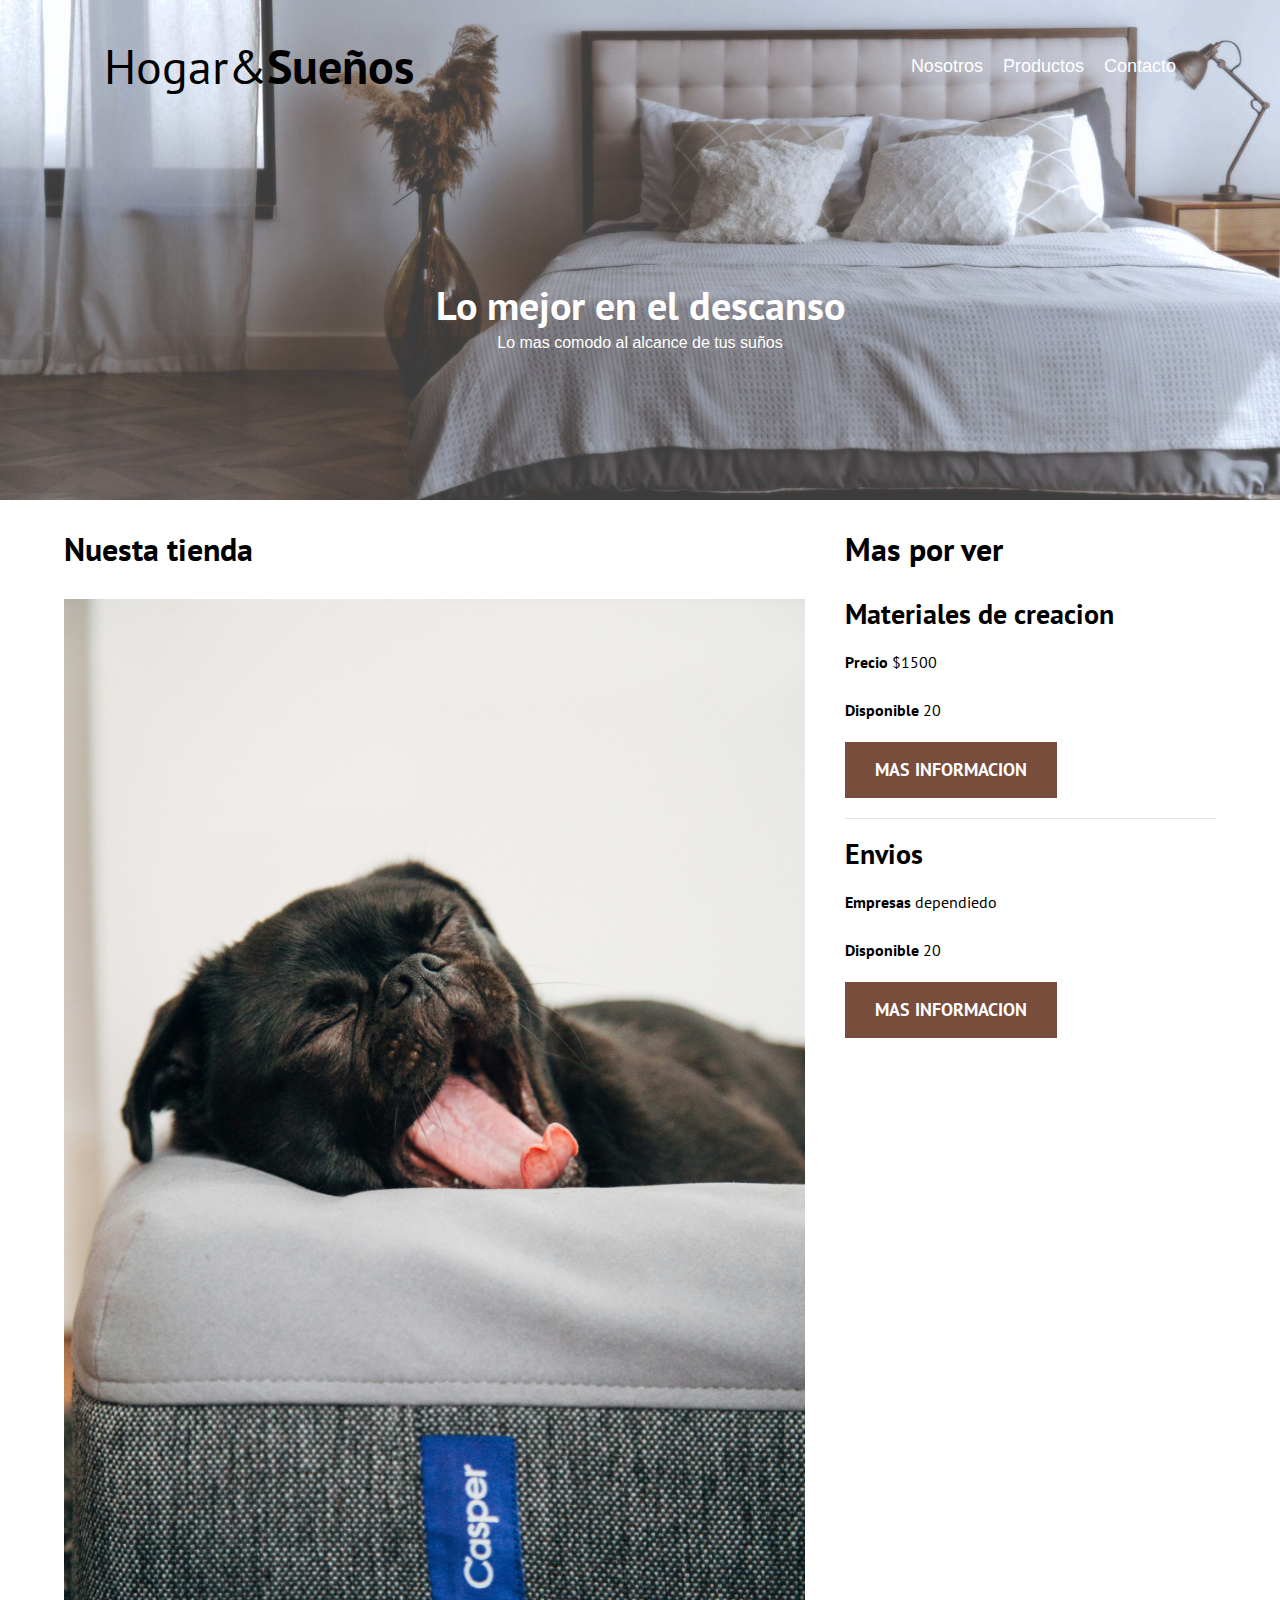
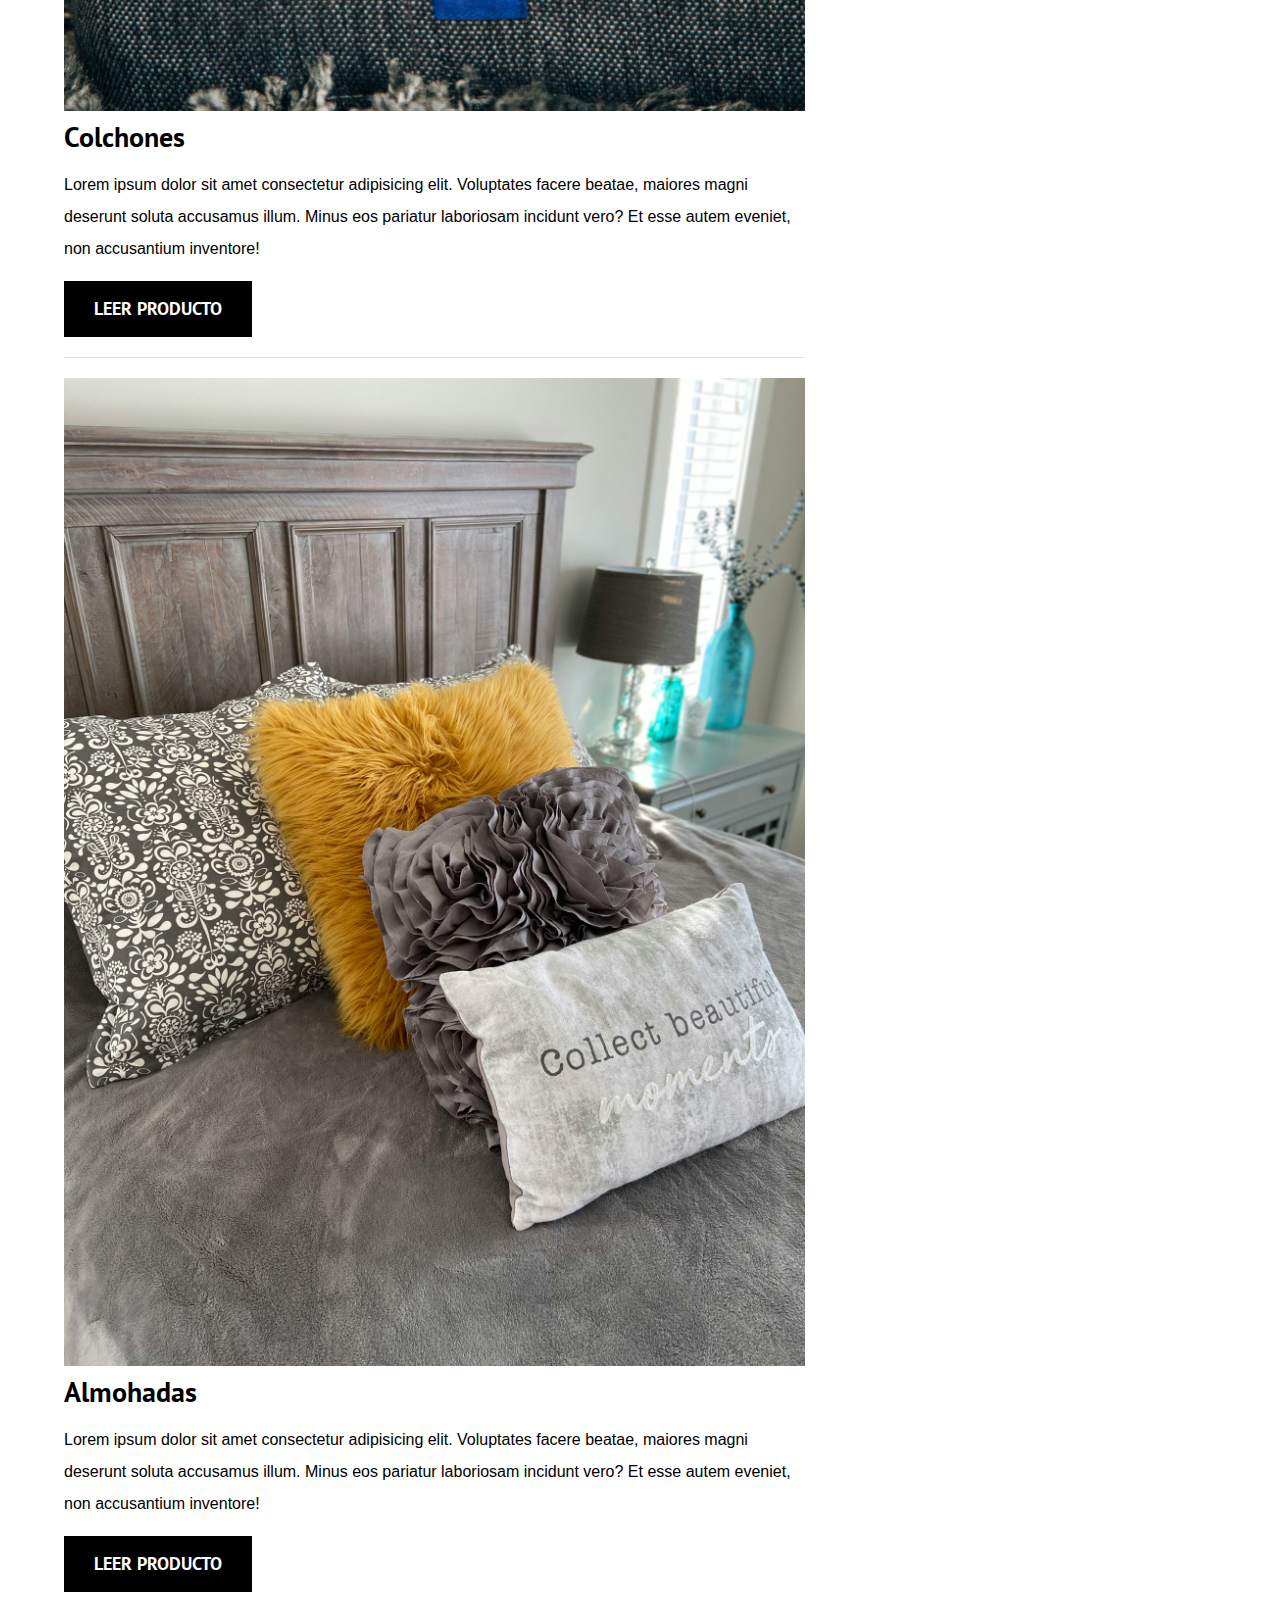
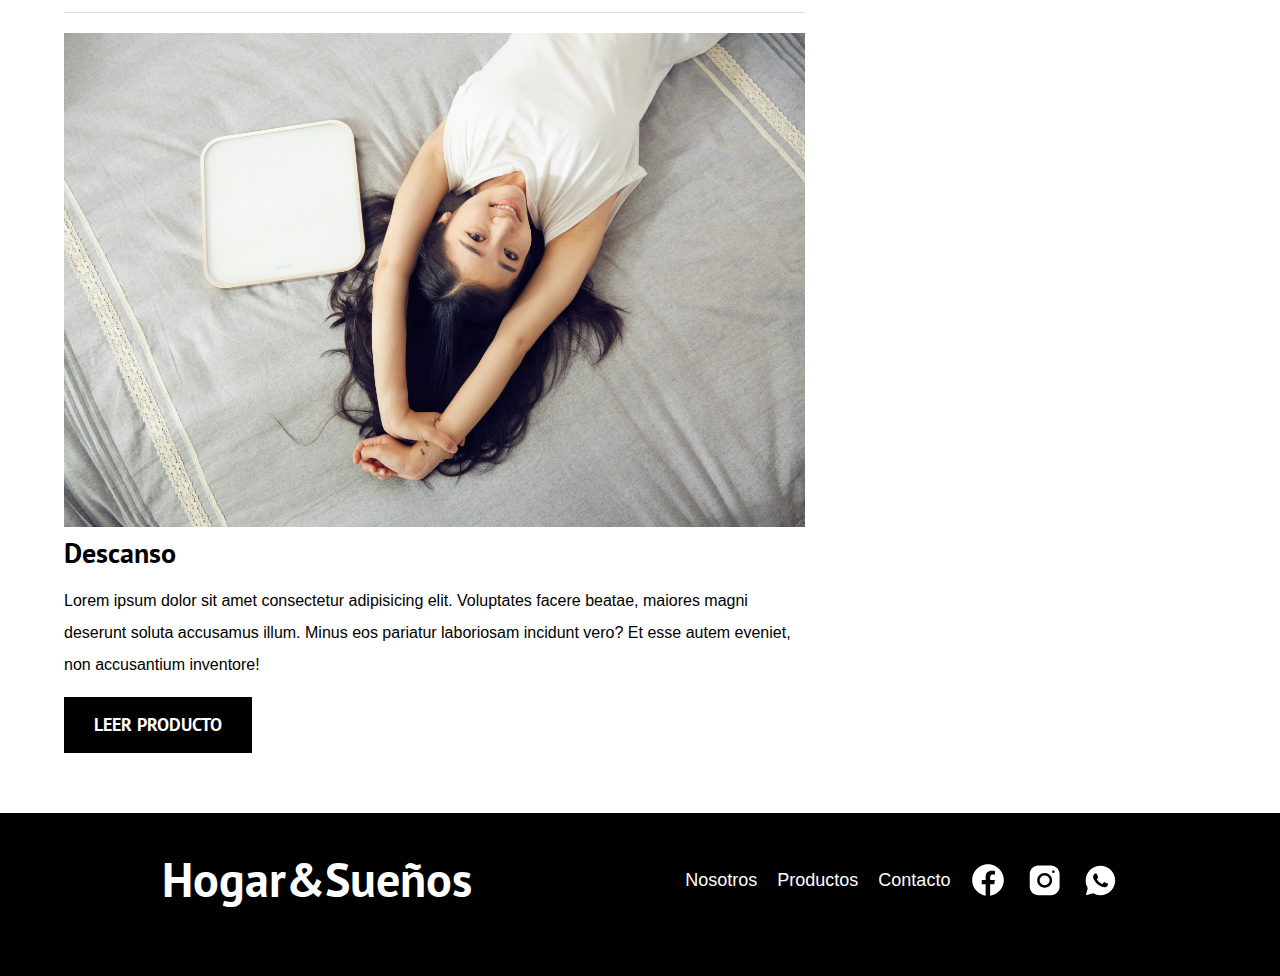
<file: index.html>
<!DOCTYPE html>
<html lang="en">
<head>
    <meta charset="UTF-8">
    <meta name="viewport" content="width=device-width, initial-scale=1.0">
    <title>Descanso Real</title>
    <link rel="stylesheet" href="/CSS/normalice.css">
    <link href="https://fonts.googleapis.com/css2?family=PT+Sans:ital,wght@0,400;0,700;1,400;1,700&display=swap" rel="stylesheet">
    <link rel="stylesheet" href="/CSS/styles.css">
</head>
<body>
    <header class="header">
        <div class="contenedor">
            <div class="barra">
                <a class="logo" href="index.html">
                    <h1 class="logo__nombre no-margin centrar-texto">Hogar&<span class="logo__bold">Sueños</span></h1>
                </a>
                
                <nav class="navegacion">
                    <a href="nosotros.html" class="navegacion__enlace">Nosotros</a>
                    <a href="productos.html" class="navegacion__enlace">Productos</a>
                    <a href="contacto.html" class="navegacion__enlace">Contacto</a>
                </nav>
            </div>
        </div>
        <div class="header__texto">
            <h2 class="no-margin">Lo mejor en el descanso</h2>
            <p class="no-margin">Lo mas comodo al alcance de tus suños</p>
        </div>
    </header>

    <div class="contenedor contenido__principal">
        <main>
            <h3>Nuesta tienda</h3>
            <article class="entrada">
                <div class="entrada__imagen">
                    <img src="/img/blog1.jpg" alt="imagen producto">
                </div>

                <div class="entrada__contenido">
                    <h4 class="no-margin">Colchones</h4>
                    <p>Lorem ipsum dolor sit amet consectetur adipisicing elit. Voluptates facere beatae, maiores magni deserunt soluta accusamus illum. Minus eos pariatur laboriosam incidunt vero? Et esse autem eveniet, non accusantium inventore!</p>
                    <a href="entrada.html" class="boton boton--primario">Leer producto</a>
                </div>
            </article>

            <article class="entrada">
                <div class="entrada__imagen">
                    <img src="/img/blog2.jpg" alt="imagen producto">
                </div>

                <div class="entrada__contenido">
                    <h4 class="no-margin">Almohadas</h4>
                    <p>Lorem ipsum dolor sit amet consectetur adipisicing elit. Voluptates facere beatae, maiores magni deserunt soluta accusamus illum. Minus eos pariatur laboriosam incidunt vero? Et esse autem eveniet, non accusantium inventore!</p>
                    <a href="entrada.html" class="boton boton--primario">Leer producto</a>
                </div>
            </article>

            <article class="entrada">
                <div class="entrada__imagen">
                    <img src="/img/blog3.jpg" alt="imagen producto">
                </div>

                <div class="entrada__contenido">
                    <h4 class="no-margin">Descanso</h4>
                    <p>Lorem ipsum dolor sit amet consectetur adipisicing elit. Voluptates facere beatae, maiores magni deserunt soluta accusamus illum. Minus eos pariatur laboriosam incidunt vero? Et esse autem eveniet, non accusantium inventore!</p>
                    <a href="entrada.html" class="boton boton--primario">Leer producto</a>
                </div>
            </article>
        </main>
        <aside class="didebar">
            <h3>Mas por ver</h3>

            <ul class="cursos no-padding">
                <li class="widget-curso">
                    <h4 class="no-margin">Materiales de creacion</h4>
                    <p class="widget-curso__label">Precio
                        <span class="widget-curso__info">$1500</span>
                    </p>
                    <p class="widget-curso__label">Disponible
                        <span class="widget-curso__info">20</span>
                    </p>
                    <a href="entrada.html" class="boton boton--secundario">Mas informacion</a>
                </li>
                <li class="widget-curso">
                    <h4 class="no-margin">Envios</h4>
                    <p class="widget-curso__label">Empresas
                        <span class="widget-curso__info">dependiedo</span>
                    </p>
                    <p class="widget-curso__label">Disponible
                        <span class="widget-curso__info">20</span>
                    </p>
                    <a href="entrada.html" class="boton boton--secundario">Mas informacion</a>
                </li>
            </ul>
        </aside>
    </div>
    <footer class="footer">
        <div class="contenedor">
            <div class="contenedor">
                <div class="barra">
                    <a class="logo" href="index.html">
                        <h1 class="logo__nombre2 no-margin centrar-texto">Hogar&<span class="logo__bold">Sueños</span></h1>
                    </a>
                    
                    <nav class="navegacion">
                        <a href="nosotros.html" class="navegacion__enlace">Nosotros</a>
                        <a href="productos.html" class="navegacion__enlace">Productos</a>
                        <a href="contacto.html" class="navegacion__enlace">Contacto</a>
                        <a class="navegacion__redes" href="https://www.facebook.com/profile.php?id=61557108047726"><svg class="navegacion__redes" xmlns="http://www.w3.org/2000/svg" x="0px" y="0px" width="100" height="100" viewBox="0 0 50 50"
                            style="fill:#FFFFFF;">
                                <path d="M25,3C12.85,3,3,12.85,3,25c0,11.03,8.125,20.137,18.712,21.728V30.831h-5.443v-5.783h5.443v-3.848 c0-6.371,3.104-9.168,8.399-9.168c2.536,0,3.877,0.188,4.512,0.274v5.048h-3.612c-2.248,0-3.033,2.131-3.033,4.533v3.161h6.588 l-0.894,5.783h-5.694v15.944C38.716,45.318,47,36.137,47,25C47,12.85,37.15,3,25,3z"></path>
                            </svg></a>
                            <a class="navegacion__redes" href="#"><svg class="navegacion__redes" xmlns="http://www.w3.org/2000/svg" x="0px" y="0px" width="100" height="100" viewBox="0,2,247,247"
                                style="fill:#FFFFFF;">
                                <g fill="#ffffff" fill-rule="nonzero" stroke="none" stroke-width="1" stroke-linecap="butt" stroke-linejoin="miter" stroke-miterlimit="10" stroke-dasharray="" stroke-dashoffset="0" font-family="none" font-weight="none" font-size="none" text-anchor="none" style="mix-blend-mode: normal"><g transform="scale(8.53333,8.53333)"><path d="M9.99805,3c-3.859,0 -6.99805,3.14195 -6.99805,7.00195v10c0,3.859 3.14195,6.99805 7.00195,6.99805h10c3.859,0 6.99805,-3.14195 6.99805,-7.00195v-10c0,-3.859 -3.14195,-6.99805 -7.00195,-6.99805zM22,7c0.552,0 1,0.448 1,1c0,0.552 -0.448,1 -1,1c-0.552,0 -1,-0.448 -1,-1c0,-0.552 0.448,-1 1,-1zM15,9c3.309,0 6,2.691 6,6c0,3.309 -2.691,6 -6,6c-3.309,0 -6,-2.691 -6,-6c0,-3.309 2.691,-6 6,-6zM15,11c-2.20914,0 -4,1.79086 -4,4c0,2.20914 1.79086,4 4,4c2.20914,0 4,-1.79086 4,-4c0,-2.20914 -1.79086,-4 -4,-4z"></path></g></g>
                                </svg></a>
                                <a class="navegacion__redes" href="https://web.whatsapp.com/" target="_blank"><svg class="navegacion__redes" xmlns="http://www.w3.org/2000/svg" x="0px" y="0px" width="100" height="100" viewBox="0,0,250,250"
                                    style="fill:#FFFFFF;">
                                    <g fill="#ffffff" fill-rule="nonzero" stroke="none" stroke-width="1" stroke-linecap="butt" stroke-linejoin="miter" stroke-miterlimit="10" stroke-dasharray="" stroke-dashoffset="0" font-family="none" font-weight="none" font-size="none" text-anchor="none" style="mix-blend-mode: normal"><g transform="scale(8.53333,8.53333)"><path d="M15,3c-6.627,0 -12,5.373 -12,12c0,2.25121 0.63234,4.35007 1.71094,6.15039l-1.60352,5.84961l5.97461,-1.56836c1.74732,0.99342 3.76446,1.56836 5.91797,1.56836c6.627,0 12,-5.373 12,-12c0,-6.627 -5.373,-12 -12,-12zM10.89258,9.40234c0.195,0 0.39536,-0.00119 0.56836,0.00781c0.214,0.005 0.44692,0.02067 0.66992,0.51367c0.265,0.586 0.84202,2.05608 0.91602,2.20508c0.074,0.149 0.12644,0.32453 0.02344,0.51953c-0.098,0.2 -0.14897,0.32105 -0.29297,0.49805c-0.149,0.172 -0.31227,0.38563 -0.44727,0.51563c-0.149,0.149 -0.30286,0.31238 -0.13086,0.60938c0.172,0.297 0.76934,1.27064 1.65234,2.05664c1.135,1.014 2.09263,1.32561 2.39063,1.47461c0.298,0.149 0.47058,0.12578 0.64258,-0.07422c0.177,-0.195 0.74336,-0.86411 0.94336,-1.16211c0.195,-0.298 0.39406,-0.24644 0.66406,-0.14844c0.274,0.098 1.7352,0.8178 2.0332,0.9668c0.298,0.149 0.49336,0.22275 0.56836,0.34375c0.077,0.125 0.07708,0.72006 -0.16992,1.41406c-0.247,0.693 -1.45991,1.36316 -2.00391,1.41016c-0.549,0.051 -1.06136,0.24677 -3.56836,-0.74023c-3.024,-1.191 -4.93108,-4.28828 -5.08008,-4.48828c-0.149,-0.195 -1.21094,-1.61031 -1.21094,-3.07031c0,-1.465 0.76811,-2.18247 1.03711,-2.48047c0.274,-0.298 0.59492,-0.37109 0.79492,-0.37109z"></path></g></g>
                                    </svg></a>
                    </nav>
                </div>
        </div>
    </footer>
</body>
</html>
</file>
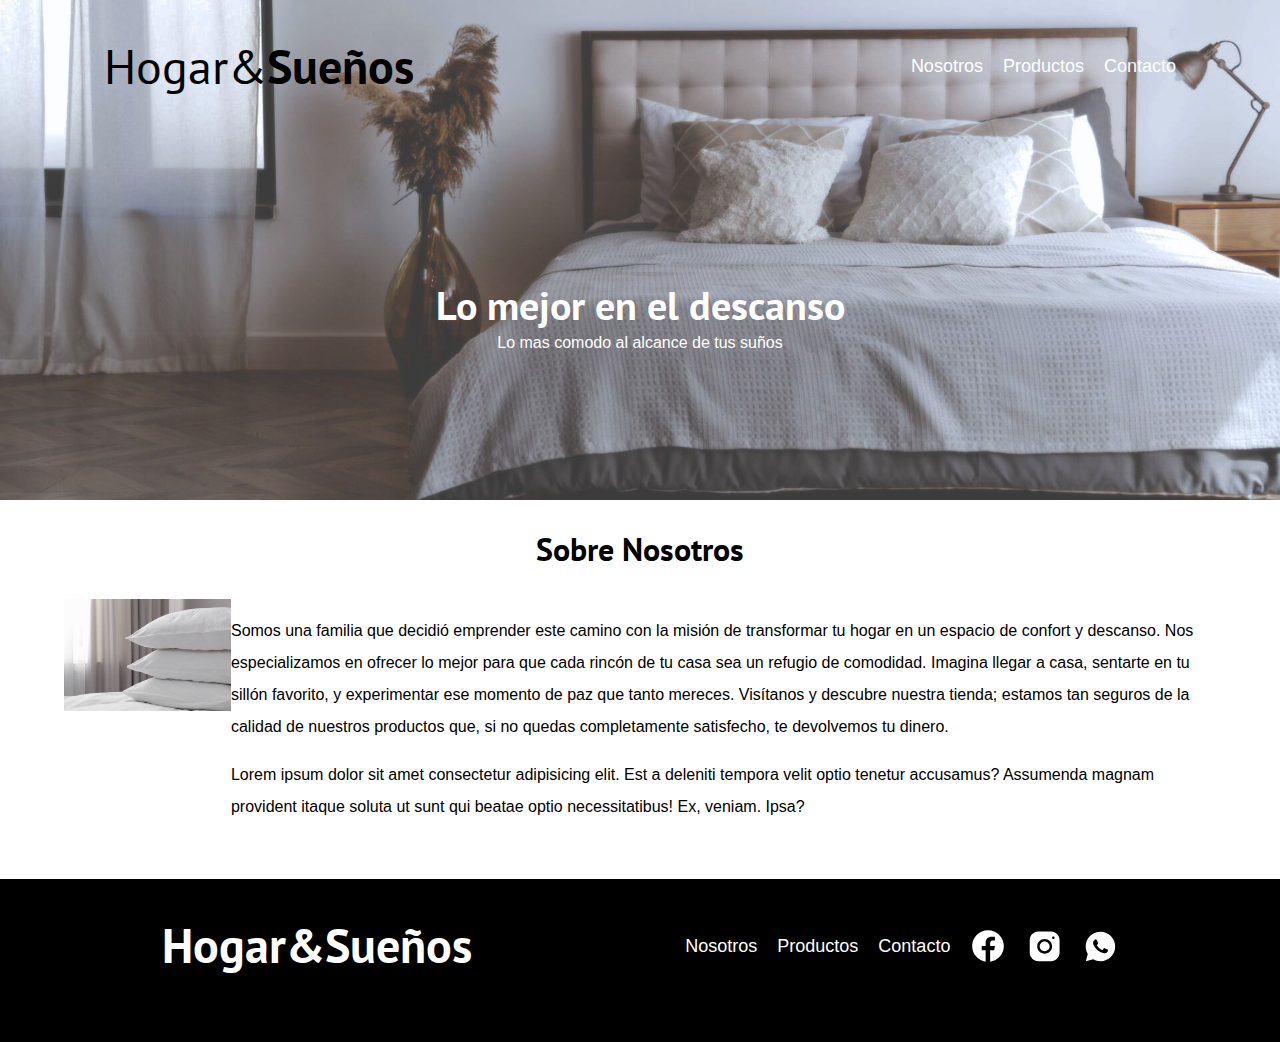
<file: nosotros.html>
<!DOCTYPE html>
<html lang="en">
<head>
    <meta charset="UTF-8">
    <meta name="viewport" content="width=device-width, initial-scale=1.0">
    <title>Descanso Real</title>
    <link rel="stylesheet" href="/CSS/normalice.css">
    <link href="https://fonts.googleapis.com/css2?family=PT+Sans:ital,wght@0,400;0,700;1,400;1,700&display=swap" rel="stylesheet">
    <link rel="stylesheet" href="/CSS/styles.css">
</head>
<body>
    <header class="header">
        <div class="contenedor">
            <div class="barra">
                <a class="logo" href="index.html">
                    <h1 class="logo__nombre no-margin centrar-texto">Hogar&<span class="logo__bold">Sueños</span></h1>
                </a>
                
                <nav class="navegacion">
                    <a href="nosotros.html" class="navegacion__enlace">Nosotros</a>
                    <a href="productos.html" class="navegacion__enlace">Productos</a>
                    <a href="contacto.html" class="navegacion__enlace">Contacto</a>
                </nav>
            </div>
        </div>
        <div class="header__texto">
            <h2 class="no-margin">Lo mejor en el descanso</h2>
            <p class="no-margin">Lo mas comodo al alcance de tus suños</p>
        </div>
    </header>

    <main class="contenedor">
        <h3 class="centrar-texto">Sobre Nosotros</h3>

        <div class="sobre-nosotros">
            <div class="sobre-nosotros__imagen">
                <img src="img/nosotros.jpg" alt="imagen nosotros">
            </div>
            <div class="sobre-nosotros__texto">
                <p>Somos una familia que decidió emprender este camino con la misión de transformar tu hogar en un espacio de confort y descanso. Nos especializamos en ofrecer lo mejor para que cada rincón de tu casa sea un refugio de comodidad. Imagina llegar a casa, sentarte en tu sillón favorito, y experimentar ese momento de paz que tanto mereces. Visítanos y descubre nuestra tienda; estamos tan seguros de la calidad de nuestros productos que, si no quedas completamente satisfecho, te devolvemos tu dinero.</p>
                <p>Lorem ipsum dolor sit amet consectetur adipisicing elit. Est a deleniti tempora velit optio tenetur accusamus? Assumenda magnam provident itaque soluta ut sunt qui beatae optio necessitatibus! Ex, veniam. Ipsa?</p>
            </div>
        </div>
    </main>
    <footer class="footer">
        <div class="contenedor">
            <div class="contenedor">
                <div class="barra">
                    <a class="logo" href="index.html">
                        <h1 class="logo__nombre2 no-margin centrar-texto">Hogar&<span class="logo__bold">Sueños</span></h1>
                    </a>
                    
                    <nav class="navegacion">
                        <a href="nosotros.html" class="navegacion__enlace">Nosotros</a>
                        <a href="productos.html" class="navegacion__enlace">Productos</a>
                        <a href="contacto.html" class="navegacion__enlace">Contacto</a>
                        <a class="navegacion__redes" href="https://www.facebook.com/profile.php?id=61557108047726"><svg class="navegacion__redes" xmlns="http://www.w3.org/2000/svg" x="0px" y="0px" width="100" height="100" viewBox="0 0 50 50"
                            style="fill:#FFFFFF;">
                                <path d="M25,3C12.85,3,3,12.85,3,25c0,11.03,8.125,20.137,18.712,21.728V30.831h-5.443v-5.783h5.443v-3.848 c0-6.371,3.104-9.168,8.399-9.168c2.536,0,3.877,0.188,4.512,0.274v5.048h-3.612c-2.248,0-3.033,2.131-3.033,4.533v3.161h6.588 l-0.894,5.783h-5.694v15.944C38.716,45.318,47,36.137,47,25C47,12.85,37.15,3,25,3z"></path>
                            </svg></a>
                            <a class="navegacion__redes" href="#"><svg class="navegacion__redes" xmlns="http://www.w3.org/2000/svg" x="0px" y="0px" width="100" height="100" viewBox="0,2,247,247"
                                style="fill:#FFFFFF;">
                                <g fill="#ffffff" fill-rule="nonzero" stroke="none" stroke-width="1" stroke-linecap="butt" stroke-linejoin="miter" stroke-miterlimit="10" stroke-dasharray="" stroke-dashoffset="0" font-family="none" font-weight="none" font-size="none" text-anchor="none" style="mix-blend-mode: normal"><g transform="scale(8.53333,8.53333)"><path d="M9.99805,3c-3.859,0 -6.99805,3.14195 -6.99805,7.00195v10c0,3.859 3.14195,6.99805 7.00195,6.99805h10c3.859,0 6.99805,-3.14195 6.99805,-7.00195v-10c0,-3.859 -3.14195,-6.99805 -7.00195,-6.99805zM22,7c0.552,0 1,0.448 1,1c0,0.552 -0.448,1 -1,1c-0.552,0 -1,-0.448 -1,-1c0,-0.552 0.448,-1 1,-1zM15,9c3.309,0 6,2.691 6,6c0,3.309 -2.691,6 -6,6c-3.309,0 -6,-2.691 -6,-6c0,-3.309 2.691,-6 6,-6zM15,11c-2.20914,0 -4,1.79086 -4,4c0,2.20914 1.79086,4 4,4c2.20914,0 4,-1.79086 4,-4c0,-2.20914 -1.79086,-4 -4,-4z"></path></g></g>
                                </svg></a>
                                <a class="navegacion__redes" href="https://web.whatsapp.com/" target="_blank"><svg class="navegacion__redes" xmlns="http://www.w3.org/2000/svg" x="0px" y="0px" width="100" height="100" viewBox="0,0,250,250"
                                    style="fill:#FFFFFF;">
                                    <g fill="#ffffff" fill-rule="nonzero" stroke="none" stroke-width="1" stroke-linecap="butt" stroke-linejoin="miter" stroke-miterlimit="10" stroke-dasharray="" stroke-dashoffset="0" font-family="none" font-weight="none" font-size="none" text-anchor="none" style="mix-blend-mode: normal"><g transform="scale(8.53333,8.53333)"><path d="M15,3c-6.627,0 -12,5.373 -12,12c0,2.25121 0.63234,4.35007 1.71094,6.15039l-1.60352,5.84961l5.97461,-1.56836c1.74732,0.99342 3.76446,1.56836 5.91797,1.56836c6.627,0 12,-5.373 12,-12c0,-6.627 -5.373,-12 -12,-12zM10.89258,9.40234c0.195,0 0.39536,-0.00119 0.56836,0.00781c0.214,0.005 0.44692,0.02067 0.66992,0.51367c0.265,0.586 0.84202,2.05608 0.91602,2.20508c0.074,0.149 0.12644,0.32453 0.02344,0.51953c-0.098,0.2 -0.14897,0.32105 -0.29297,0.49805c-0.149,0.172 -0.31227,0.38563 -0.44727,0.51563c-0.149,0.149 -0.30286,0.31238 -0.13086,0.60938c0.172,0.297 0.76934,1.27064 1.65234,2.05664c1.135,1.014 2.09263,1.32561 2.39063,1.47461c0.298,0.149 0.47058,0.12578 0.64258,-0.07422c0.177,-0.195 0.74336,-0.86411 0.94336,-1.16211c0.195,-0.298 0.39406,-0.24644 0.66406,-0.14844c0.274,0.098 1.7352,0.8178 2.0332,0.9668c0.298,0.149 0.49336,0.22275 0.56836,0.34375c0.077,0.125 0.07708,0.72006 -0.16992,1.41406c-0.247,0.693 -1.45991,1.36316 -2.00391,1.41016c-0.549,0.051 -1.06136,0.24677 -3.56836,-0.74023c-3.024,-1.191 -4.93108,-4.28828 -5.08008,-4.48828c-0.149,-0.195 -1.21094,-1.61031 -1.21094,-3.07031c0,-1.465 0.76811,-2.18247 1.03711,-2.48047c0.274,-0.298 0.59492,-0.37109 0.79492,-0.37109z"></path></g></g>
                                    </svg></a>
                    </nav>
                </div>
        </div>
    </footer>
</body>
</html>
</file>
<file: CSS/styles.css>
:root{
    --fuenteHeading: 'PT Sans', sans-serif;
    --fuenteParrafos: 'Open Sans', sans-serif;
    --primario: #784d3c;
    --fuente: #e8e8e8;
    --gis: #e1e1e1;
    --blanco: #fff;
    --negro: #000;
}

html{
    box-sizing: border-box;
    font-size: 62.5%;
}
*, *:before, *:after {
    box-sizing: inherit;
}

body{
    font-family: var(--fuenteParrafos);
    font-size: 1.6rem;
    line-height: 2;

}

/**globales**/
.contenedor{
    max-width: 120rem;
    width: 90%;
    margin: 0 auto;
}

a{
    text-decoration: none;
}

h1, h2, h3, h4{
    font-family: var(--fuenteHeading);
    line-height: 1.1;
}

h1{
    font-size: 4.8rem;
}

h2{
    font-size: 4rem;
}

h3{
    font-size: 3.2rem;
}

h4{
    font-size: 2.8rem;
}
img{
    max-width: 100%;
}

/*Utilidades*/

.no-margin{
    margin: 0;
}
.no-padding{
    padding: 0;
}
.centrar-texto{
    text-align: center;
}

/**header**/

.header{
    background-image: url(../img/banner2.jpg);
    height: 50rem;
    background-size: cover;
    background-repeat: no-repeat;
    background-position: center center;
}
.header__texto{
    text-align: center;
    color: var(--blanco);
}
@media (min-width: 768px) {
    .header__texto{
        margin-top: 15rem;
    }
}
.barra{
    padding: 4rem;
}
@media (min-width: 768px){
    .barra{
        display: flex;
        justify-content: space-between;
        align-items: center;
    }
}
.logo{
    color: var(--negro);
    }
.logo__nombre{
    font-weight: 100;
}
.logo__bold{
    font-weight: 700;
}
@media (min-width: 768px) {
    .navegacion{
        display: flex;
        gap: 2rem;
    }
}
.navegacion__enlace{
    display: block;
    text-align: center;
    font-size: 1.8rem;
    color: var(--blanco);
}
.navegacion__redes{
    width: 3.6rem;
    height: 3.6rem;
}
.barra{
    padding: 4rem;
}

@media (min-width: 768px) {
    .contenido__principal{
        display: grid;
        grid-template-columns: 2fr 1fr;
        column-gap: 4rem;
    }
}

/*entradas*/
.entrada{
    border-bottom: 1px solid var(--gis);
    margin-bottom: 2rem;
}
.entrada:last-of-type{
    border: none;
    margin-bottom: 0;
}

/**botones**/
.boton{
    display: block;
    font-family: var(--fuenteHeading);
    color: var(--blanco);
    text-align: center;
    padding: 1rem 3rem;
    font-size: 1.8rem;
    text-transform: uppercase;
    font-weight: 700;
    margin-bottom: 2rem;
}
@media (min-width: 768px) {
    .boton{
        display: inline-block;
    }
}
.boton--primario{
    background-color: var(--negro);
}
.boton--secundario{
    background-color: var(--primario);
}
.cursos{
    list-style: none;
}
.widget-curso{
    border-bottom: 1px solid var(--gis);
    margin-bottom: 2rem;
}
.widget-curso:last-of-type{
    border: none;
    margin-bottom: 0;
}

.widget-curso__label{
    font-family: var(--fuenteHeading);
    font-weight: bold;
}
.widget-curso__info{
    font-weight: normal;
}
.widget-curso__label,
.widget-curso__info{
    font-size: 2rem,
}

/**Footer**/
.footer{
    background-color: var(--negro);
    padding-bottom: 3rem;
    margin-top: 4rem;
}
.logo__nombre2{
    color: var(--blanco);
}

/**Sobre Nosotros**/
@media (min-width: 768px) {
    .sobre-nosotros{
        display: flex;
    }
    .sobre-nosotros__imagen
}
</file>
<file: CSS/normalice.css>
/*! normalize.css v8.0.1 | MIT License | github.com/necolas/normalize.css */

/* Document
   ========================================================================== */

/**
 * 1. Correct the line height in all browsers.
 * 2. Prevent adjustments of font size after orientation changes in iOS.
 */

 html {
  line-height: 1.15; /* 1 */
  -webkit-text-size-adjust: 100%; /* 2 */
}

/* Sections
   ========================================================================== */

/**
 * Remove the margin in all browsers.
 */

body {
  margin: 0;
}

/**
 * Render the `main` element consistently in IE.
 */

main {
  display: block;
}

/**
 * Correct the font size and margin on `h1` elements within `section` and
 * `article` contexts in Chrome, Firefox, and Safari.
 */

h1 {
  font-size: 2em;
  margin: 0.67em 0;
}

/* Grouping content
   ========================================================================== */

/**
 * 1. Add the correct box sizing in Firefox.
 * 2. Show the overflow in Edge and IE.
 */

hr {
  box-sizing: content-box; /* 1 */
  height: 0; /* 1 */
  overflow: visible; /* 2 */
}

/**
 * 1. Correct the inheritance and scaling of font size in all browsers.
 * 2. Correct the odd `em` font sizing in all browsers.
 */

pre {
  font-family: monospace, monospace; /* 1 */
  font-size: 1em; /* 2 */
}

/* Text-level semantics
   ========================================================================== */

/**
 * Remove the gray background on active links in IE 10.
 */

a {
  background-color: transparent;
}

/**
 * 1. Remove the bottom border in Chrome 57-
 * 2. Add the correct text decoration in Chrome, Edge, IE, Opera, and Safari.
 */

abbr[title] {
  border-bottom: none; /* 1 */
  text-decoration: underline; /* 2 */
  text-decoration: underline dotted; /* 2 */
}

/**
 * Add the correct font weight in Chrome, Edge, and Safari.
 */

b,
strong {
  font-weight: bolder;
}

/**
 * 1. Correct the inheritance and scaling of font size in all browsers.
 * 2. Correct the odd `em` font sizing in all browsers.
 */

code,
kbd,
samp {
  font-family: monospace, monospace; /* 1 */
  font-size: 1em; /* 2 */
}

/**
 * Add the correct font size in all browsers.
 */

small {
  font-size: 80%;
}

/**
 * Prevent `sub` and `sup` elements from affecting the line height in
 * all browsers.
 */

sub,
sup {
  font-size: 75%;
  line-height: 0;
  position: relative;
  vertical-align: baseline;
}

sub {
  bottom: -0.25em;
}

sup {
  top: -0.5em;
}

/* Embedded content
   ========================================================================== */

/**
 * Remove the border on images inside links in IE 10.
 */

img {
  border-style: none;
}

/* Forms
   ========================================================================== */

/**
 * 1. Change the font styles in all browsers.
 * 2. Remove the margin in Firefox and Safari.
 */

button,
input,
optgroup,
select,
textarea {
  font-family: inherit; /* 1 */
  font-size: 100%; /* 1 */
  line-height: 1.15; /* 1 */
  margin: 0; /* 2 */
}

/**
 * Show the overflow in IE.
 * 1. Show the overflow in Edge.
 */

button,
input { /* 1 */
  overflow: visible;
}

/**
 * Remove the inheritance of text transform in Edge, Firefox, and IE.
 * 1. Remove the inheritance of text transform in Firefox.
 */

button,
select { /* 1 */
  text-transform: none;
}

/**
 * Correct the inability to style clickable types in iOS and Safari.
 */

button,
[type="button"],
[type="reset"],
[type="submit"] {
  -webkit-appearance: button;
}

/**
 * Remove the inner border and padding in Firefox.
 */

button::-moz-focus-inner,
[type="button"]::-moz-focus-inner,
[type="reset"]::-moz-focus-inner,
[type="submit"]::-moz-focus-inner {
  border-style: none;
  padding: 0;
}

/**
 * Restore the focus styles unset by the previous rule.
 */

button:-moz-focusring,
[type="button"]:-moz-focusring,
[type="reset"]:-moz-focusring,
[type="submit"]:-moz-focusring {
  outline: 1px dotted ButtonText;
}

/**
 * Correct the padding in Firefox.
 */

fieldset {
  padding: 0.35em 0.75em 0.625em;
}

/**
 * 1. Correct the text wrapping in Edge and IE.
 * 2. Correct the color inheritance from `fieldset` elements in IE.
 * 3. Remove the padding so developers are not caught out when they zero out
 *    `fieldset` elements in all browsers.
 */

legend {
  box-sizing: border-box; /* 1 */
  color: inherit; /* 2 */
  display: table; /* 1 */
  max-width: 100%; /* 1 */
  padding: 0; /* 3 */
  white-space: normal; /* 1 */
}

/**
 * Add the correct vertical alignment in Chrome, Firefox, and Opera.
 */

progress {
  vertical-align: baseline;
}

/**
 * Remove the default vertical scrollbar in IE 10+.
 */

textarea {
  overflow: auto;
}

/**
 * 1. Add the correct box sizing in IE 10.
 * 2. Remove the padding in IE 10.
 */

[type="checkbox"],
[type="radio"] {
  box-sizing: border-box; /* 1 */
  padding: 0; /* 2 */
}

/**
 * Correct the cursor style of increment and decrement buttons in Chrome.
 */

[type="number"]::-webkit-inner-spin-button,
[type="number"]::-webkit-outer-spin-button {
  height: auto;
}

/**
 * 1. Correct the odd appearance in Chrome and Safari.
 * 2. Correct the outline style in Safari.
 */

[type="search"] {
  -webkit-appearance: textfield; /* 1 */
  outline-offset: -2px; /* 2 */
}

/**
 * Remove the inner padding in Chrome and Safari on macOS.
 */

[type="search"]::-webkit-search-decoration {
  -webkit-appearance: none;
}

/**
 * 1. Correct the inability to style clickable types in iOS and Safari.
 * 2. Change font properties to `inherit` in Safari.
 */

::-webkit-file-upload-button {
  -webkit-appearance: button; /* 1 */
  font: inherit; /* 2 */
}

/* Interactive
   ========================================================================== */

/*
 * Add the correct display in Edge, IE 10+, and Firefox.
 */

details {
  display: block;
}

/*
 * Add the correct display in all browsers.
 */

summary {
  display: list-item;
}

/* Misc
   ========================================================================== */

/**
 * Add the correct display in IE 10+.
 */

template {
  display: none;
}

/**
 * Add the correct display in IE 10.
 */

[hidden] {
  display: none;
}
</file>
